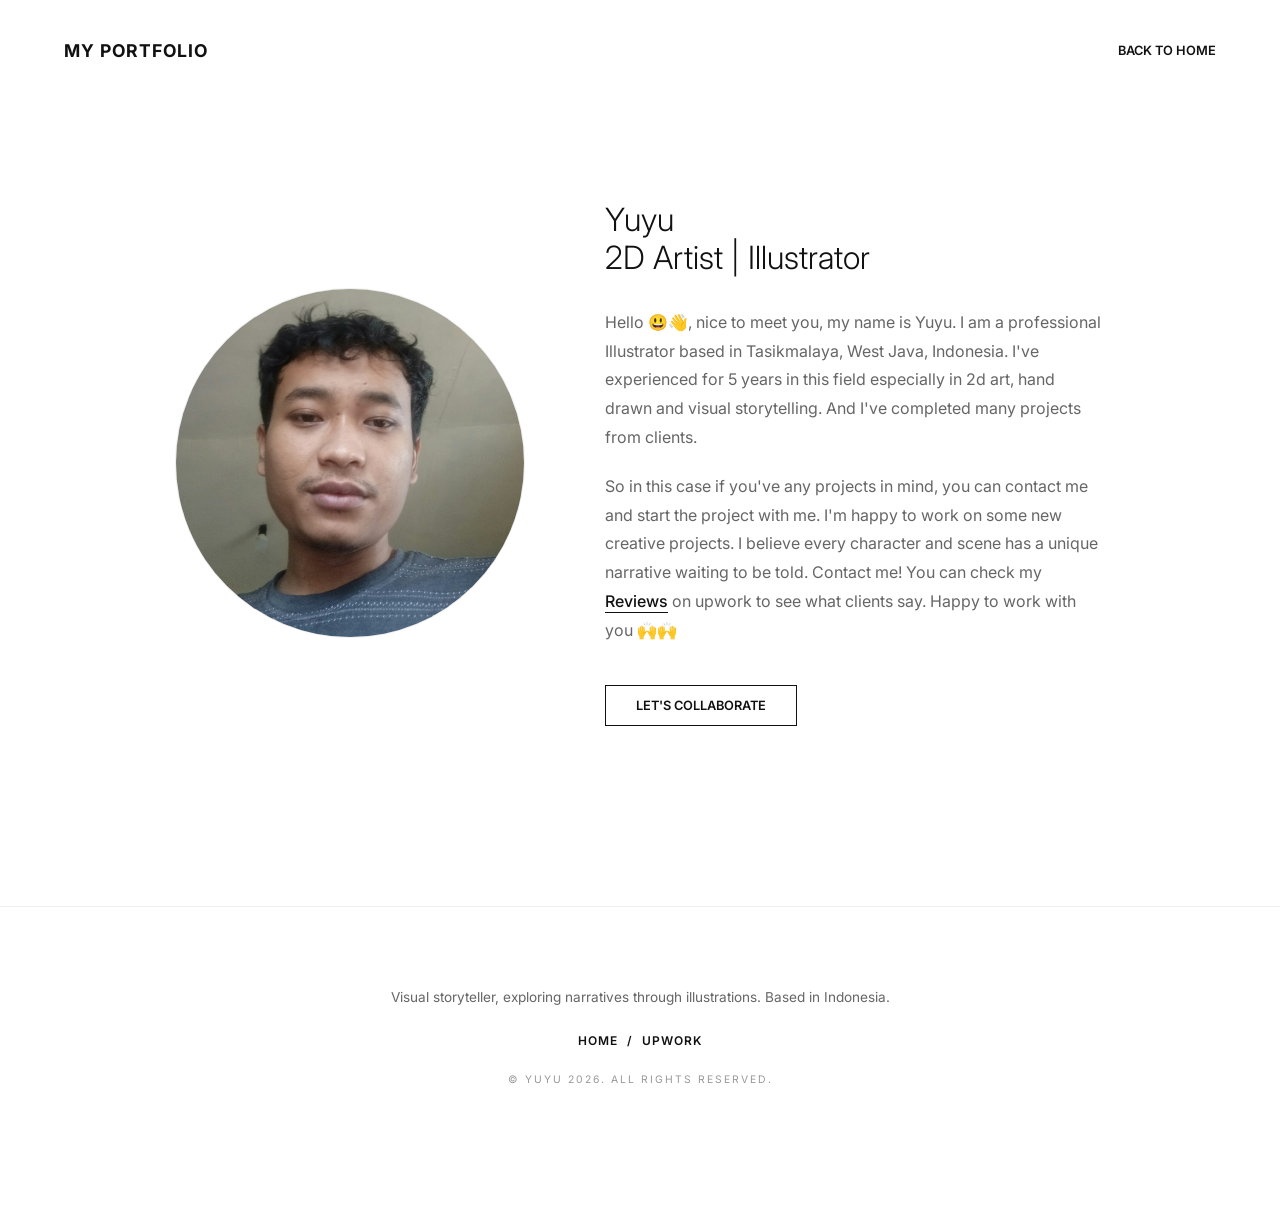
<file: about.html>
<!DOCTYPE html>
<html lang="id">
<head>
    <meta charset="UTF-8">
    <meta name="viewport" content="width=device-width, initial-scale=1.0">
    <title>About | Yuyu</title>
    <link rel="stylesheet" href="style.css">
    <link rel="stylesheet" href="about.css">
    <link rel="icon" href="images/logo.png">
</head>
<body class="about-page">

    <nav>
        <div class="logo"><a href="/" style="text-decoration:none; color:inherit;">MY PORTFOLIO</a></div>
        <a href="/" class="nav-link">Back to Home</a>
    </nav>

    <main class="about-container">
        <div class="about-image">
            <img src="Yuyu.JPG" alt="Your Name">
        </div>
        <div class="about-content">
            <h1>Yuyu<br>2D Artist | Illustrator</h1>
            <p>Hello 😃👋, nice to meet you, my name is Yuyu. I am a professional Illustrator based in Tasikmalaya, West Java, Indonesia. I've experienced for 5 years in this field especially in 2d art, hand drawn and 
                visual storytelling. And I've completed many projects from clients.</p>
            <p>So in this case if you've any projects in mind, you can contact me and start the project with me. I'm happy to work on some new creative projects. I believe every character and scene has a unique narrative waiting to be told. Contact me! You can check my <a href="#" id="openModal" class="testimonial-link">Reviews</a> on upwork to see what clients say. Happy to work with you 🙌🙌</p>

<div id="testimonialModal" class="modal">
    <span class="close-modal">&times;</span>
    <div class="modal-carousel">
        <img src="Testi 1.JPG" alt="Testimonial 1">
        <img src="Testi 2.JPG" alt="Testimonial 2">
        <img src="Testi 3.JPG" alt="Testimonial 3">
        <img src="Testi 4.JPG" alt="Testimonial 4">
        <img src="Testi 5.JPG" alt="Testimonial 5">
        <img src="Testi 6.JPG" alt="Testimonial 6">
        <img src="Testi 7.JPG" alt="Testimonial 7">
    </div>
</div>
            <div class="cta-links">
                <a href="https://www.upwork.com/freelancers/yuyusaga" class="email-btn">Let's Collaborate</a>
            </div>
        </div>
    </main>

    <footer class="footer-final">
        <div class="footer-container">
          <p class="about-desc">Visual storyteller, exploring narratives through illustrations. Based in Indonesia.</p>
        
          <div class="social-links">
            <a href="/">Home</a> / <a href="https://www.upwork.com/freelancers/yuyusaga">Upwork</a>
          </div>
            
          <p class="copyright">&copy; Yuyu 2026. All rights reserved.</p>
        </div>
    </footer>

<script>
    const modal = document.getElementById("testimonialModal");
    const openBtn = document.getElementById("openModal");
    const closeBtn = document.querySelector(".close-modal");
    const carousel = document.querySelector(".modal-carousel");

    // Buka Modal
    openBtn.onclick = function(e) {
        e.preventDefault();
        modal.classList.add("active");
    }

    // Fungsi Tutup
    const closeModal = () => {
        modal.classList.remove("active");
    }

    closeBtn.onclick = closeModal;

    // KUNCI: Klik dimana saja di area hitam untuk menutup
    modal.onclick = function(event) {
        // Jika yang diklik adalah background modal atau container carousel (bukan gambarnya)
        if (event.target === modal || event.target === carousel) {
            closeModal();
        }
    }
</script>


</body>
</html>
</file>
<file: style.css>
@import url('https://fonts.googleapis.com/css2?family=Inter:wght@300;400;600&display=swap');

* { box-sizing: border-box; margin: 0; padding: 0; }
body { font-family: 'Inter', sans-serif; background: #fff; color: #111; padding-bottom: 50px; }

/* Navigasi */
nav { padding: 40px 5%; display: flex; justify-content: space-between; align-items: center; }
.logo { font-weight: 700; font-size: 1.1rem; letter-spacing: 1px; }
.nav-link { color: #111; text-decoration: none; font-size: 0.8rem; font-weight: 600; text-transform: uppercase; }

/* Header Visual Storyteller */
.main-title { padding: 40px 0; text-align: center; }
.main-title h1 { font-size: 1.2rem; font-weight: 300; letter-spacing: 6px; text-transform: uppercase; }

/* Filter Minimalis */
.filter-buttons { text-align: center; margin-bottom: 50px; }
.filter-buttons button { background: transparent; border: none; padding: 0 15px; cursor: pointer; font-size: 0.8rem; color: #999; transition: color 0.3s; text-transform: uppercase; }
.filter-buttons button:hover { color: #111; }

/* Galeri */
.gallery { column-count: 3; column-gap: 30px; padding: 0 5%; }
.art-item { margin-bottom: 30px; break-inside: avoid; cursor: pointer; }
.art-item img { width: 100%; display: block; border-radius: 4px; transition: opacity 0.3s; }
.art-item:hover img { opacity: 0.7; }


/* Footer Rata Tengah - Tanpa Kompromi */
.footer-final {
    width: 100%;
    display: flex;            /* Mengaktifkan flex */
    justify-content: center;  /* Mengatur posisi ke tengah horizontal */
    padding: 80px 20px;
    border-top: 1px solid #eee;
    margin-top: 80px;
}

.footer-container {
    display: flex;
    flex-direction: column;   /* Menyusun konten ke bawah */
    align-items: center;      /* Memaksa konten di tengah */
    text-align: center;       /* Memastikan teks rata tengah */
    max-width: 500px;         /* Batas lebar agar tidak terlalu lebar */
    width: 100%;
}


.about-desc {
    font-size: 0.85rem;
    color: #666;
    margin-bottom: 25px;
    line-height: 1.6;
}

.social-links {
    margin-bottom: 25px;
    font-size: 0.75rem;
    font-weight: 600;
    text-transform: uppercase;
    letter-spacing: 1px;
}

.social-links a {
    color: #111;
    text-decoration: none;
    margin: 0 5px;
}

.copyright {
    font-size: 0.65rem;
    color: #999;
    text-transform: uppercase;
    letter-spacing: 2px;
}

/* Styling Lightbox - Versi Maksimal */
.lightbox {
    display: none; 
    position: fixed; 
    z-index: 99999; 
    top: 0; 
    left: 0; 
    width: 100vw; 
    height: 100vh; 
    background-color: rgba(0, 0, 0, 0.98); /* Sedikit lebih gelap/pekat */
    flex-direction: column; 
    align-items: center;    
    justify-content: center; 
    cursor: zoom-out;
}

.lightbox.show {
    display: flex;
}


/* Caption super minimalis */
#caption {
    margin-top: 10px;
    color: #fff;
    font-size: 0.75rem; /* Lebih kecil dan tidak mengganggu */
    font-weight: 300;
    text-transform: uppercase;
    letter-spacing: 2px;
    text-align: center;
    opacity: 0.7; /* Sedikit transparan agar lebih elegan */
}

.close {
    position: absolute;
    top: 20px;
    right: 20px;
    color: #fff;
    font-size: 35px;
    cursor: pointer;
    z-index: 100000;
    /* Memberi background samar agar tetap terlihat jika gambar putih */
    background: rgba(0,0,0,0.3);
    padding: 0 10px;
    border-radius: 5px;
}



/* 1. DESKTOP (Default - 3 Kolom) */
.gallery {
    column-count: 3;
    column-gap: 30px;
    padding: 0 5%;
}


/* 2. TABLET / IPAD (2 Kolom) */
/* Berlaku untuk layar di bawah 1024px sampai 601px */
@media (max-width: 1024px) {
    .gallery {
        column-count: 2;
        padding: 0 40px;
    }
}

/* 3. MOBILE / HP (1 Kolom) */
/* Berlaku untuk layar di bawah 600px */
@media (max-width: 600px) {
    .gallery {
        column-count: 1 !important;
        padding: 0 20px !important;
    }
}

/* --- KEMBALIKAN LIGHTBOX KE SETTING STABIL --- */

.lightbox {
    display: none; 
    position: fixed; 
    z-index: 99999; 
    top: 0; left: 0; 
    width: 100vw; 
    height: 100vh; 
    background-color: #000; /* Hitam pekat */
    flex-direction: column; 
    align-items: center;    
    justify-content: center; 
    cursor: zoom-out;
}

/* Gambar & Video: Penuhi layar tapi beri ruang sedikit untuk teks di bawah */
.lightbox-content, #full-image, #video-player {
    width: auto;
    max-width: 96vw;     /* Mentok kiri kanan sisain dikit */
    max-height: 82vh;    /* Beri ruang di bawah (18vh) agar teks tidak tenggelam */
    margin: 0 auto;
    display: block;
    object-fit: contain;
    border: none !important;
    border-radius: 0 !important;
}

/* Caption: Kembali ke posisi normal di bawah gambar */
#caption {
    margin-top: 20px;    /* Jarak dari gambar ke teks */
    color: #fff;
    font-size: 0.75rem; 
    font-weight: 300;
    text-transform: uppercase;
    letter-spacing: 2px;
    text-align: center;
    width: 90%;
    opacity: 0.8;
}



/* Supaya gambar/video tidak ikut ter-klik tutup */
.lightbox-content {
    cursor: default; 
}


/* VIDEO PLAYER */
#video-player {
    display: none;
    width: 90vw;
    max-width: 800px;
    aspect-ratio: 16 / 9; /* Standar YouTube */
    border: none;
    box-shadow: 0 0 20px rgba(0,0,0,0.5);
}

/* GAMBAR DI LIGHTBOX */
#full-image {
    display: none;
    max-width: 85%;
    max-height: 80%;
    object-fit: contain;
}

/* TOMBOL TUTUP */
.close {
    position: absolute;
    top: 20px;
    right: 35px;
    color: #fff;
    font-size: 40px;
    cursor: pointer;
    z-index: 10001;
}

#caption {
    color: #ccc;
    margin-top: 15px;
    text-align: center;
}

/* --- CSS UNTUK LOGO PLAY PADA VIDEO --- */

/* Buat wadah gambarnya menjadi referensi posisi */
.video-thumbnail {
    position: relative;
    cursor: pointer;
    overflow: hidden;
    border-radius: 8px; /* Biar ujungnya sedikit tumpul seperti gambar sebelahnya */
}

/* Gambar asli (monyet) */
.video-thumbnail img {
    display: block;
    width: 100%;
    height: auto;
    transition: transform 0.3s ease; /* Untuk efek hover nanti */
}

/* Buat lapisan bayangan gelap (overlay) di atas gambar agar logo terlihat jelas */
.video-thumbnail::before {
    content: '';
    position: absolute;
    top: 0; left: 0;
    width: 100%; height: 100%;
    background: rgba(0, 0, 0, 0.3); /* Bayangan hitam tipis */
    opacity: 0;
    transition: opacity 0.3s ease;
    z-index: 1;
}

/* Tampilkan bayangan saat pointer mouse mendekat (hover) */
.video-thumbnail:hover::before {
    opacity: 1;
}

/* Buat Segitiga Logo Play Menggunakan Trik CSS Border */
.video-thumbnail::after {
    content: '';
    position: absolute;
    top: 50%; left: 50%;
    transform: translate(-50%, -50%); /* Pastikan benar-benar di tengah */
    
    /* Ukuran Segitiga */
    width: 0; height: 0;
    border-style: solid;
    border-width: 25px 0 25px 40px; /* Atas, Kanan, Bawah, Kiri */
    border-color: transparent transparent transparent rgba(255, 255, 255, 0.9); /* Segitiga Putih */
    
    opacity: 0.8; /* Sedikit transparan */
    transition: all 0.3s ease;
    z-index: 2;
    filter: drop-shadow(0 4px 8px rgba(0,0,0,0.5)); /* Beri sedikit bayangan agar timbul */
}

/* Efek saat pointer mouse mendekat (hover): Logo membesar sedikit */
.video-thumbnail:hover::after {
    opacity: 1;
    transform: translate(-50%, -50%) scale(1.1);
}

/* Efek zoom tipis pada gambarnya saat di-hover */
.video-thumbnail:hover img {
    transform: scale(1.03);
}

/* --- PENGATURAN TEKS DESKRIPSI (WORK DI SEMUA DEVICE) --- */

.filter-desc-container {
    text-align: center;
    max-width: 800px; /* Batas lebar agar teks tidak terlalu panjang ke samping di iPad */
    margin: 30px auto 50px auto; 
    padding: 0 30px; /* Tambah padding agar tidak nempel ke pinggir layar iPad */
    display: none; /* Default sembunyi, muncul via JS */
}

.filter-desc-container p {
    font-size: 1rem;           /* Ukuran standar yang pas untuk iPad */
    color: #444;               /* Warna abu gelap yang bersih */
    line-height: 1.8;          /* Jarak antar baris agar nyaman dibaca */
    font-weight: 300;          /* Gaya minimalis */
    letter-spacing: 0.5px;
    font-style: italic;        /* Memberi kesan profesional */
    font-family: inherit;      /* Memastikan font sama dengan nav/header */
}

/* Khusus untuk tampilan Handphone (Layar Kecil) */
@media (max-width: 600px) {
    .filter-desc-container p {
        font-size: 0.85rem;    /* Sedikit lebih kecil di HP agar pas */
        line-height: 1.6;
    }
    .filter-desc-container {
        margin: 20px auto 30px auto;
    }
}
</file>
<file: about.css>
/* about.css - Hanya untuk halaman profil */

.about-container { 
    display: flex; 
    align-items: center; 
    justify-content: center; 
    gap: 80px; 
    padding: 100px 10%; 
    min-height: 70vh;
}

.about-image { flex: 1; max-width: 400px; }
.about-image img { width: 100%; border-radius: 4px; display: block; }
.about-content { flex: 1; max-width: 500px; }
.about-content h1 { font-size: 2rem; font-weight: 300; margin-bottom: 30px; line-height: 1.2; }
.about-content p { font-size: 1rem; color: #666; line-height: 1.8; margin-bottom: 20px; }


.email-btn { 
    display: inline-block; 
    margin-top: 20px; 
    padding: 12px 30px; 
    border: 1px solid #111; 
    color: #111; 
    text-decoration: none; 
    font-size: 0.8rem; 
    font-weight: 600; 
    text-transform: uppercase; 
    transition: 0.3s;
}
.email-btn:hover { background: #111; color: #fff; }


/* Modal Overlay */
.modal {
    display: none; /* Sembunyi secara default */
    position: fixed;
    z-index: 1000;
    left: 0; top: 0;
    width: 100%; height: 100%;
    background-color: rgba(0,0,0,0.9);
    align-items: center;
    justify-content: center;
}

.modal.active { display: flex; }

/* Carousel/Images */
.modal-carousel {
    display: flex;
    overflow-x: auto; /* Bisa digeser kiri-kanan */
    gap: 20px;
    padding: 20px;
    max-width: 90%;
}

.modal-carousel img {
    max-height: 80vh;
    border-radius: 8px;
    object-fit: contain;
}

/* Tombol X */
.close-modal {
    position: absolute;
    top: 20px; right: 30px;
    color: #fff;
    font-size: 40px;
    cursor: pointer;
}

/* Update pada bagian ini di about.css */
.modal-carousel {
    display: flex;
    overflow-x: auto; 
    gap: 20px;
    padding: 20px;
    max-width: 90%;
    
    /* INI KUNCI AGAR RASANYA SEPERTI CAROUSEL */
    scroll-snap-type: x mandatory; 
    -webkit-overflow-scrolling: touch; /* Kelancaran di iOS/iPhone */
    scrollbar-width: none; /* Menghilangkan scrollbar biar bersih */
}

/* Sembunyikan scrollbar di Chrome/Safari */
.modal-carousel::-webkit-scrollbar { display: none; }

.modal-carousel img {
    max-height: 80vh;
    border-radius: 8px;
    object-fit: contain;
    
    /* Setiap gambar akan 'snap' ke tengah saat di-scroll */
    scroll-snap-align: center; 
}

.testimonial-link {
    color: #111 !important;         /* Memaksa warna jadi hitam */
    text-decoration: none !important; /* Memaksa hilangkan garis bawah default */
    border-bottom: 1px solid #111;  /* Garis bawah custom */
    padding-bottom: 1px;
    font-weight: 500;
    transition: opacity 0.3s ease;
}

.testimonial-link:hover {
    opacity: 0.5 !important;
    cursor: pointer;
}

/* Responsive khusus About */
@media (max-width: 900px) {
    .about-container { flex-direction: column; text-align: center; gap: 40px; padding: 50px 5%; }
    .about-content { max-width: 100%; }
}

/* Update agar foto profil bulat sempurna */
.about-image { 
    flex: 1; 
    max-width: 350px; /* Ukuran bisa kamu sesuaikan */
}

.about-image img { 
    width: 100%; 
    aspect-ratio: 1 / 1;    /* Memaksa gambar jadi kotak 1:1 */
    object-fit: cover;      /* Memastikan gambar tidak gepeng saat jadi kotak */
    border-radius: 50%;     /* Membuat gambar jadi bulat */
    display: block; 
    border: 1px solid #eee; /* Opsional: garis tipis agar terlihat rapi */
}


@media (max-width: 900px) {
    .about-container { 
        flex-direction: column; 
        text-align: center; 
        gap: 40px; 
        padding: 50px 5%; 
    }

    /* Tambahkan ini agar bulatan foto ada di tengah */
    .about-image {
        margin: 0 auto; 
        max-width: 250px; /* Ukuran lebih pas untuk layar HP */
    }

    .about-content { max-width: 100%; }
}

/* --- MODAL TESTIMONIAL FINAL (HP & IPAD) --- */
.modal {
    display: none;
    position: fixed;
    z-index: 10000;
    left: 0; top: 0;
    width: 100%; 
    height: 100%;
    background-color: rgba(0,0,0,0.95);
    align-items: center;
    justify-content: center;
    /* Mencegah seluruh halaman ikut geser saat carousel di-swipe */
    touch-action: none; 
}

.modal.active { 
    display: flex; 
}

.modal-carousel {
    display: flex;
    overflow-x: auto;
    gap: 20px;           /* Jarak antar gambar */
    padding: 0 50px;     /* Memberi ruang di kiri-kanan agar gambar berikutnya mengintip */
    width: 100%;
    scroll-snap-type: x mandatory;
    scrollbar-width: none; 
    -webkit-overflow-scrolling: touch;
    align-items: center;
}

/* 1. ATURAN UNTUK HP (Layar Kecil) */
.modal-carousel img {
    width: 70vw;           /* Di HP, kita buat lebih ramping agar sampingnya kelihatan */
    aspect-ratio: 1 / 1;
    object-fit: contain;
    background: #ffffff;
    padding: 10px;
    flex-shrink: 0;
    scroll-snap-align: center;
    border-radius: 15px;
    box-shadow: 0 10px 20px rgba(0,0,0,0.3);
}

/* 2. KHUSUS UNTUK IPAD & LAYAR LEBAR (Tablet) */
@media screen and (min-width: 768px) {
    .modal-carousel img {
        width: 450px;      /* Di iPad, pakai ukuran pixel tetap agar teks besar */
        /* Kita tidak pakai 'vw' di iPad supaya 'intipan' sampingnya konsisten */
    }
}

/* 3. JARAK ANTAR KOTAK */
.modal-carousel {
    display: flex;
    gap: 15px;             /* Jarak antar kotak */
    overflow-x: auto;
    scroll-snap-type: x mandatory;
    padding: 20px 15px;    /* Padding samping agar kotak pertama tidak nempel tembok */
    -webkit-overflow-scrolling: touch;
}


/* 4. JARAK ANTAR GAMBAR */
.modal-carousel {
    display: flex;
    gap: 15px;             /* Beri jarak antar kotak agar terlihat terpisah saat mengintip */
    overflow-x: auto;
    scroll-snap-type: x mandatory;
    padding: 20px;         /* Ruang agar bayangan (shadow) tidak terpotong */
}





.modal-carousel::-webkit-scrollbar { display: none; }


/* Tombol Tutup di HP */
.close-modal {
    position: absolute;
    top: 20px; 
    right: 25px;
    color: #fff;
    font-size: 35px;
    cursor: pointer;
    z-index: 10001;
}

.modal {
    /* ... kode lainnya tetap ... */
    cursor: zoom-out; /* Memberi tanda visual bisa diklik untuk keluar */
}

.modal-carousel img {
    /* ... kode lainnya tetap ... */
    cursor: default; /* Saat di atas gambar, kursor kembali normal agar tidak bingung */
}

/* Opsional: Sembunyikan tombol X jika kamu ingin benar-benar bersih */
.close-modal {
    opacity: 0.5; /* Buat agak samar agar tidak mengganggu karya */
    transition: 0.3s;
}
.close-modal:hover {
    opacity: 1;
}
</file>
